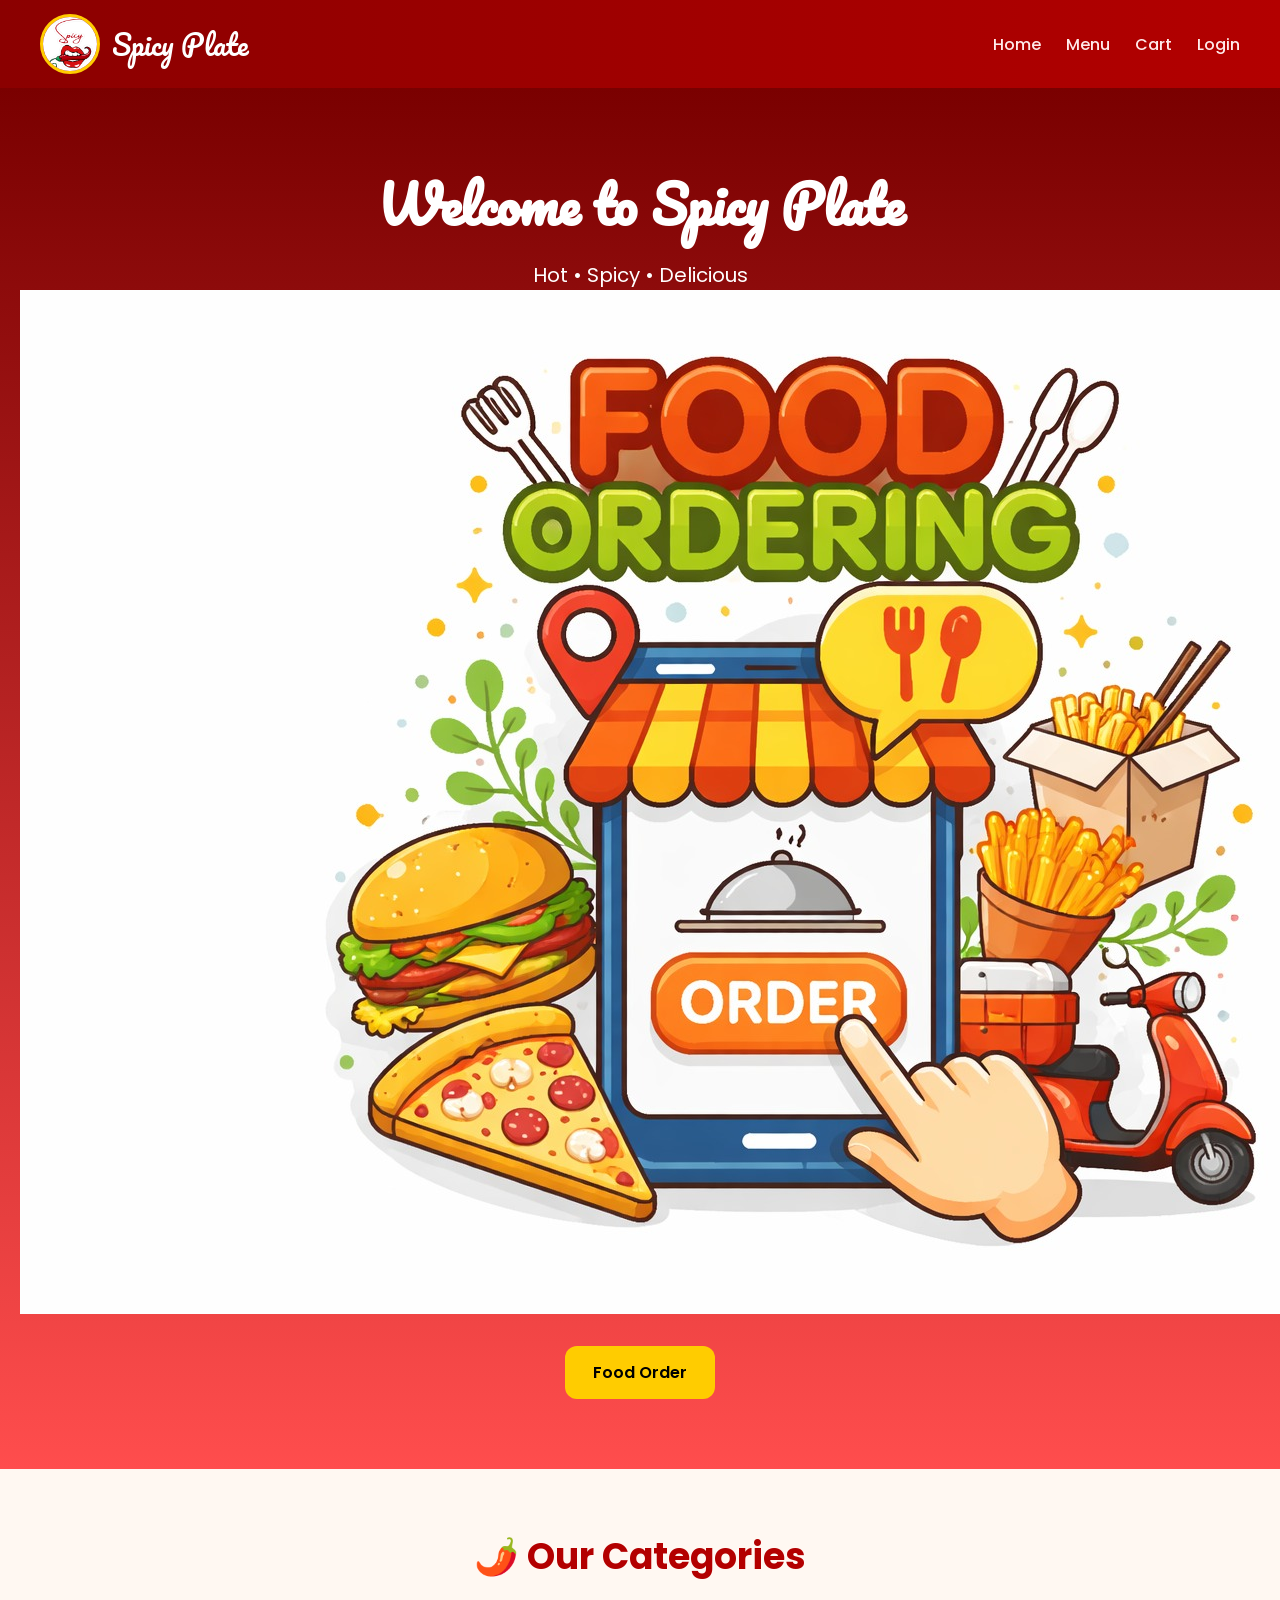
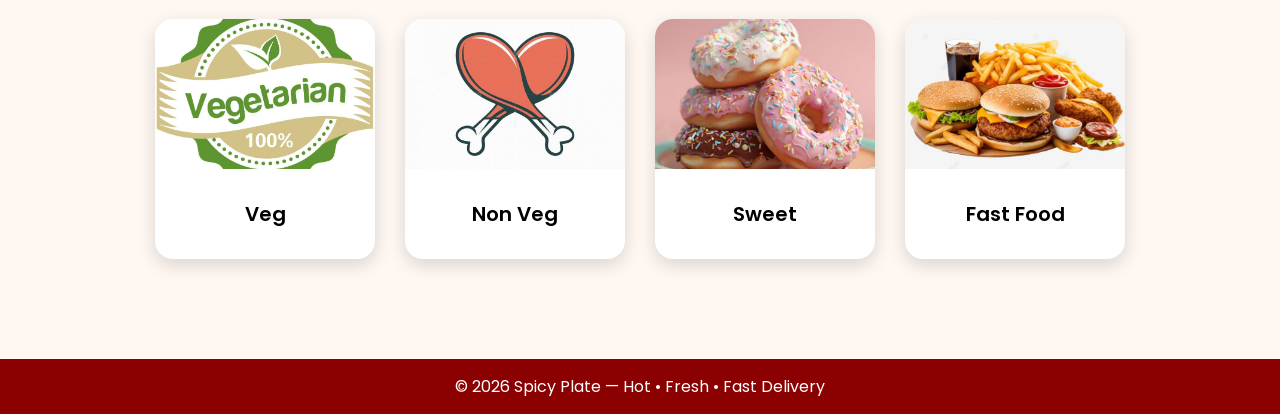
<file: index.html>
<!DOCTYPE html>

<html lang="en">

<head>
<meta charset="UTF-8">
<meta name="viewport" content="width=device-width, initial-scale=1.0">

<title>Spicy Plate</title>

<!-- Google Fonts -->

<link href="https://fonts.googleapis.com/css2?family=Pacifico&family=Poppins:wght@300;500;600&display=swap" rel="stylesheet">

<link rel="stylesheet" href="style.css">
</head>

<body>

<!-- ================= NAVBAR ================= -->

<nav class="navbar">

<div class="logo-wrap">
<img src="../../Images/spicy.logo.jpeg" class="logo-img" alt="Spicy Plate Logo">
<div class="logo-text">Spicy Plate</div>
</div>

<ul class="nav-links">
<li><a href="index.html">Home</a></li>
<li><a href="#categories">Menu</a></li>
<li><a href="cart.html">Cart</a></li>
<li><a href="login.html">Login</a></li>
</ul>

</nav>

<!-- ================= HERO SECTION ================= -->
<section class="hero">

<h1>Welcome to Spicy Plate</h1>
<p>Hot • Spicy • Delicious</p>

<div class="hero-box">

<img src="../../Images/Food Odering.jpeg" class="hero-img" alt="Food Image">

<a href="#categories" class="order-btn">Food Order</a>

</div>

</section>

<!-- ================= CATEGORY SECTION ================= -->

<section class="category" id="categories">

<h2>🌶️ Our Categories</h2>

<div class="category-row">

<a href="veg.html" class="cat-card">
<img src="../../Images/veg logo.jpeg" alt="Veg Food">
<span>Veg</span>
</a>

<a href="nonveg.html" class="cat-card">
<img src="../../Images/non veg logo.jpeg" alt="Non Veg Food">
<span>Non Veg</span>
</a>

<a href="sweet.html" class="cat-card">
<img src="../../Images/Sweetlogo.jpeg" alt="Sweet">
<span>Sweet</span>
</a>

<a href="fastfood.html" class="cat-card">
<img src="../../Images/fast food logo.jpeg" alt="Fast Food">
<span>Fast Food</span>
</a>

</div>

</section>

<!-- ================= FOOTER ================= -->

<footer>
© 2026 Spicy Plate — Hot • Fresh • Fast Delivery
</footer>

</body>

</html>
</file>
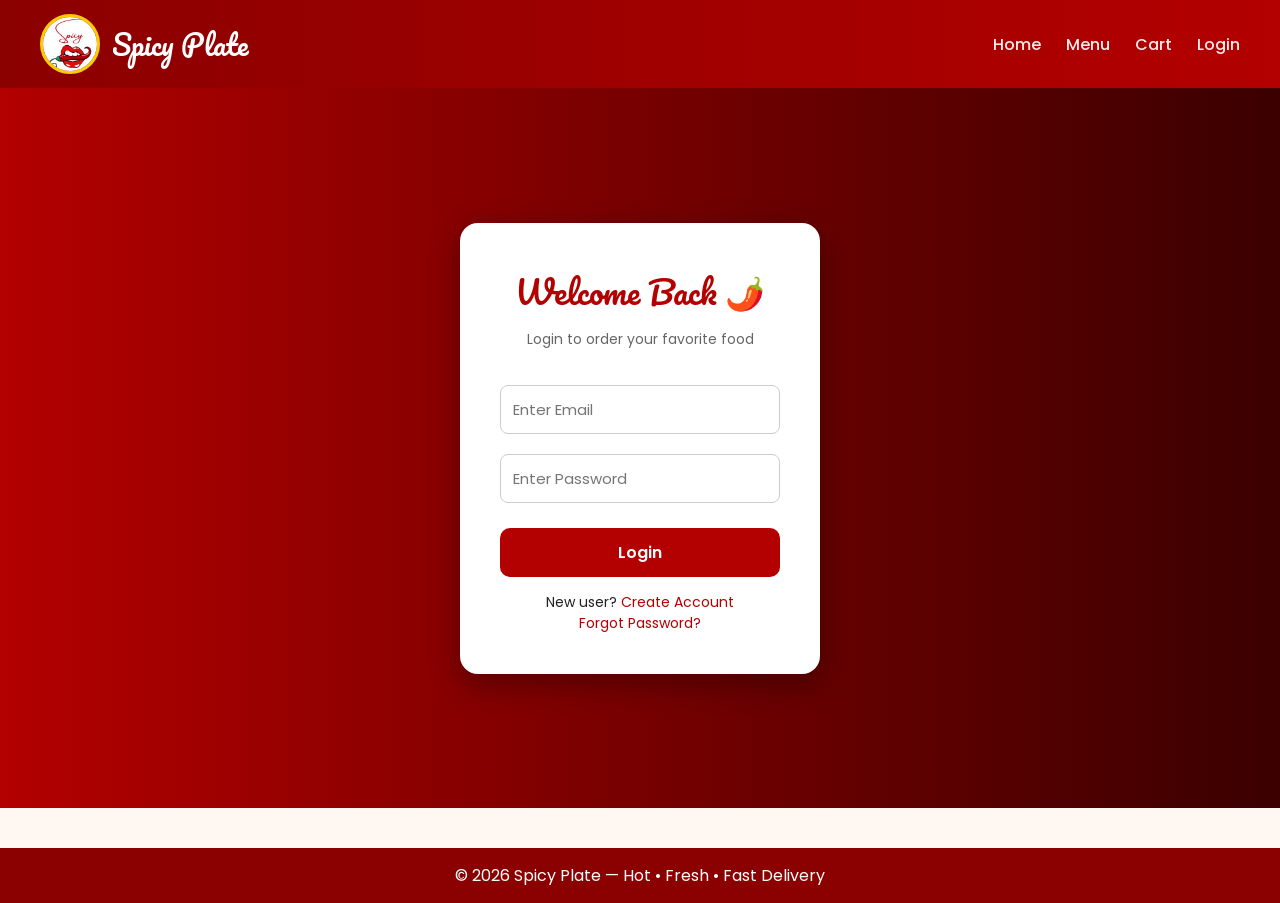
<file: Login.html>
<!DOCTYPE html>
<html lang="en">
<head>
<meta charset="UTF-8">
<title>Login — Spicy Plate</title>
<meta name="viewport" content="width=device-width, initial-scale=1.0">

<link href="https://fonts.googleapis.com/css2?family=Pacifico&family=Poppins:wght@300;500;600&display=swap" rel="stylesheet">
<link rel="stylesheet" href="style.css">

<style>

/* ===== LOGIN PAGE EXTRA STYLE ===== */

.login-section{
min-height:80vh;
display:flex;
justify-content:center;
align-items:center;
background:linear-gradient(to right,#b30000,#3b0000);
}

.login-box{
background:white;
padding:40px;
width:360px;
border-radius:18px;
box-shadow:0 10px 30px rgba(0,0,0,.35);
text-align:center;
}

.login-title{
font-family:'Pacifico',cursive;
font-size:32px;
color:#b30000;
margin-bottom:10px;
}

.login-sub{
font-size:14px;
color:#666;
margin-bottom:25px;
}

.login-box input{
width:100%;
padding:12px;
margin:10px 0;
border-radius:8px;
border:1px solid #ccc;
font-size:15px;
}

.login-box input:focus{
outline:none;
border-color:#b30000;
}

.login-btn{
width:100%;
padding:12px;
margin-top:15px;
background:#b30000;
color:white;
border:none;
border-radius:10px;
font-size:16px;
font-weight:600;
cursor:pointer;
transition:.3s;
}

.login-btn:hover{
background:#ff1a1a;
}

.extra-links{
margin-top:15px;
font-size:14px;
}

.extra-links a{
color:#b30000;
text-decoration:none;
}

.extra-links a:hover{
text-decoration:underline;
}

</style>
</head>

<body>

<!-- ===== NAVBAR ===== -->
<nav class="navbar">

<div class="logo-wrap">
<img src="../../Images/spicy.logo.jpeg" class="logo-img" alt="Spicy Plate Logo">
<div class="logo-text">Spicy Plate</div>
</div>

<ul class="nav-links">
<li><a href="index.html">Home</a></li>
<li><a href="index.html#categories">Menu</a></li>
<li><a href="cart.html">Cart</a></li>
<li><a href="login.html">Login</a></li>
</ul>

</nav>


<!-- ===== LOGIN AREA ===== -->
<section class="login-section">

<div class="login-box">

<div class="login-title">Welcome Back 🌶️</div>
<div class="login-sub">Login to order your favorite food</div>

<form action="index.html">

<input type="email" placeholder="Enter Email" required>
<input type="password" placeholder="Enter Password" required>

<button type="submit" class="login-btn">Login</button>

</form>

<div class="extra-links">
<p>New user? <a href="#">Create Account</a></p>
<p><a href="#">Forgot Password?</a></p>
</div>

</div>

</section>


<!-- ===== FOOTER ===== -->
<footer>
© 2026 Spicy Plate — Hot • Fresh • Fast Delivery
</footer>

</body>
</html>
</file>
<file: style.css>
/* ===== RESET ===== */
*{
  margin:0;
  padding:0;
  box-sizing:border-box;
  font-family:'Poppins',sans-serif;
}

body{
  background:#fff8f2;
  color:#222;
}

/* ===== NAVBAR ===== */
.navbar{
  display:flex;
  justify-content:space-between;
  align-items:center;
  padding:14px 40px;
  background:linear-gradient(90deg,#8b0000,#b30000);
  position:sticky;
  top:0;
  z-index:100;
}

.logo-wrap{
  display:flex;
  align-items:center;
  gap:12px;
}

.logo-img{
  width:60px;
  height:60px;
  border-radius:50%;
  object-fit:cover;
  border:3px solid #ffcc00;
}

.logo-text{
  font-family:'Pacifico',cursive;
  font-size:28px;
  color:#fff;
}

.nav-links{
  display:flex;
  gap:25px;
  list-style:none;
}

.nav-links a{
  color:#ffeaea;
  text-decoration:none;
  font-weight:500;
}

.nav-links a:hover{
  color:#ffcc00;
}

/* ===== HERO ===== */
.hero{
  padding:70px 20px;
  text-align:center;
  background:linear-gradient(to bottom,#7a0000,#ff4d4d);
  color:#fff;
}

.hero h1{
  font-family:'Pacifico',cursive;
  font-size:52px;
}

.hero p{
  font-size:20px;
  margin-top:10px;
}

.order-btn{
  display:inline-block;
  margin-top:25px;
  background:#ffcc00;
  color:#000;
  padding:14px 28px;
  border-radius:12px;
  text-decoration:none;
  font-weight:600;
  transition:.3s;
}

.order-btn:hover{
  transform:scale(1.05);
  background:#ffd633;
}

/* ===== CATEGORY ===== */
.category{
  padding:60px 30px;
  text-align:center;
}

.category h2{
  font-size:36px;
  margin-bottom:35px;
  color:#b30000;
}

.category-row{
  display:flex;
  justify-content:center;
  gap:30px;
  flex-wrap:wrap;
}

.cat-card{
  width:220px;
  height:240px;
  background:#fff;
  border-radius:18px;
  box-shadow:0 6px 18px rgba(0,0,0,.15);
  text-decoration:none;
  color:#000;
  overflow:hidden;
  transition:.3s;
  display:flex;
  flex-direction:column;
}

.cat-card img{
  width:100%;
  height:150px;
  object-fit:cover;   /* IMPORTANT image fix */
  display:block;
}

.cat-card span{
  flex:1;
  display:flex;
  align-items:center;
  justify-content:center;
  font-size:20px;
  font-weight:600;
}

.cat-card:hover{
  transform:scale(1.06);
}

/* ===== MENU GRID ===== */
.menu-grid{
  display:grid;
  grid-template-columns:repeat(auto-fit,minmax(220px,1fr));
  gap:25px;
  padding:40px;
}

.menu-card{
  background:#fff;
  border-radius:18px;
  box-shadow:0 6px 16px rgba(0,0,0,.15);
  overflow:hidden;
  text-align:center;
  transition:.3s;
}

.menu-card:hover{
  transform:translateY(-6px);
}

.menu-card img{
  width:100%;
  height:180px;
  object-fit:cover;   /* IMAGE SAFE */
}

.menu-card h3{
  margin:12px 0 5px;
  font-size:18px;
}

.menu-card p{
  color:#b30000;
  font-weight:600;
}

.menu-card button{
  margin:12px 0 18px;
  padding:8px 18px;
  border:none;
  background:#b30000;
  color:#fff;
  border-radius:20px;
  cursor:pointer;
  transition:.3s;
}

.menu-card button:hover{
  background:#ffcc00;
  color:#000;
}

/* ===== HEADINGS ===== */
.h-primary{
  font-family:'Pacifico',cursive;
  font-size:42px;
  margin-top:30px;
}

.center{
  text-align:center;
}

/* ===== BACK BUTTON ===== */
.back-btn{
  display:inline-block;
  margin:20px;
  text-decoration:none;
  color:#b30000;
  font-weight:600;
}

/* ===== FOOTER ===== */
footer{
  margin-top:40px;
  padding:15px;
  background:#8b0000;
  color:#fff;
  text-align:center;
}

/* ===== RESPONSIVE ===== */
@media(max-width:768px){
  .hero h1{font-size:38px;}
  .category h2{font-size:28px;}
}
.top-actions{
  display:flex;
  justify-content:space-between;
  align-items:center;
  padding:15px 30px;
}

.cart-btn{
  background:#b30000;
  color:#fff;
  padding:8px 16px;
  border-radius:20px;
  text-decoration:none;
  font-weight:600;
}

.cart-btn span{
  background:#ffcc00;
  color:#000;
  padding:2px 8px;
  border-radius:50%;
  margin-left:6px;
}

.cart-btn:hover{
  background:#ffcc00;
  color:#000;
}
</file>
